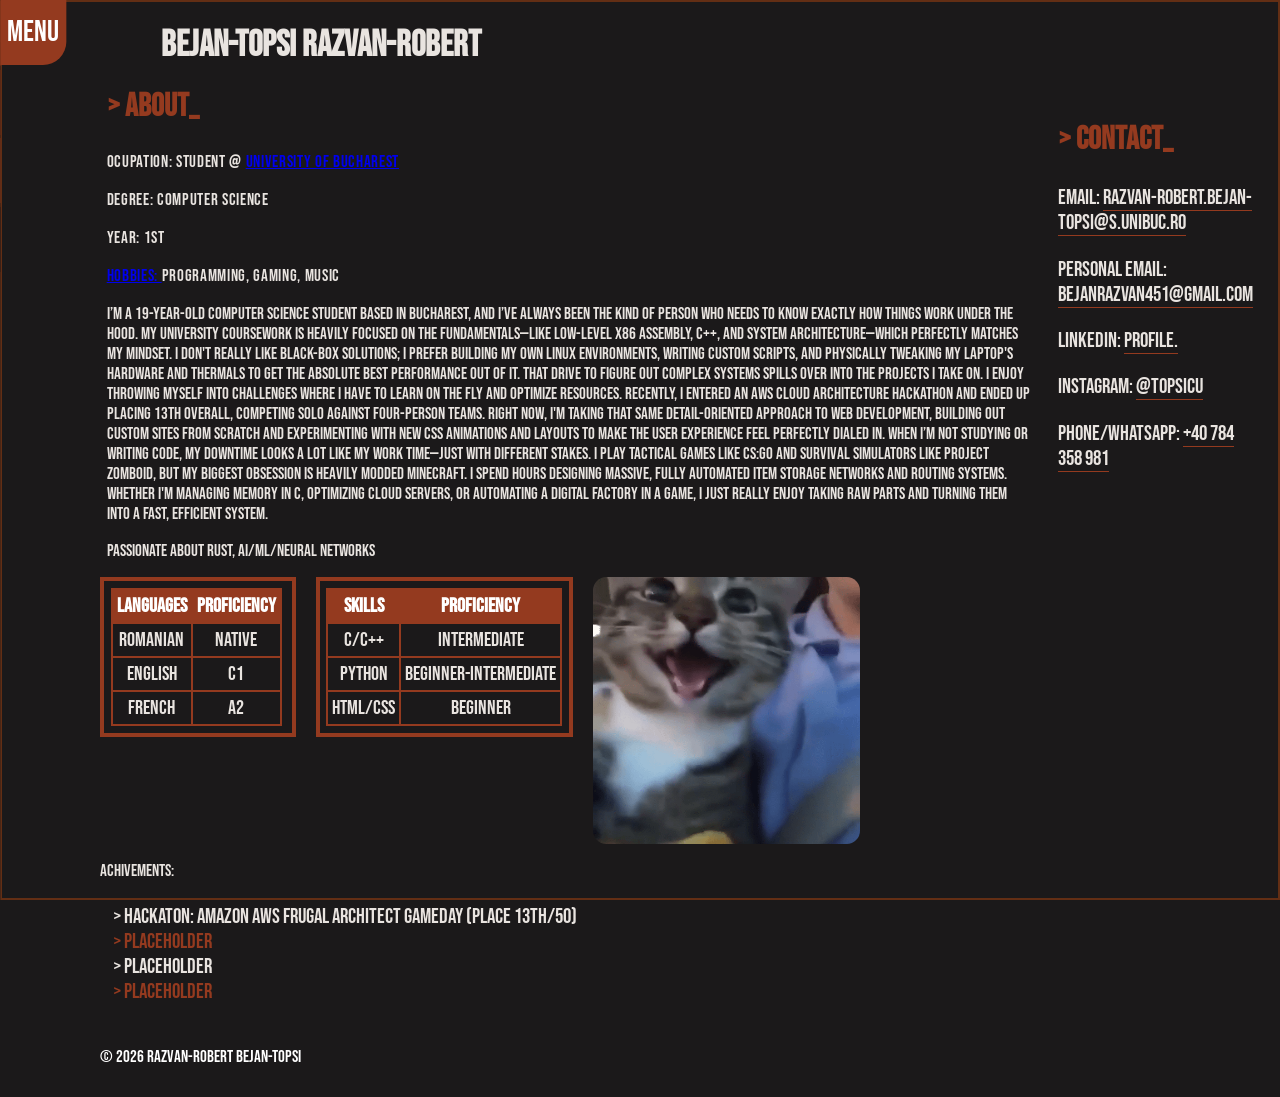
<file: index.html>
<!DOCTYPE html>
<html lang="en">
<head>
    <meta charset="utf-8">
    <title id="acasa">Razvan-Robert</title>
    <meta name="author" content="Razvan-Robert">
    <meta name="keywords" content="site personal, portofoliu, proiecte">
    <meta name="viewport" content="width=device-width, initial-scale=1.0">
    <link rel="stylesheet" href="style.css" type="text/css">
</head>
<body>
    <nav class="sidebar">
        <div class="menu-handle">MENU</div>

        <ul>
            <li><a href="#acasa">Home</a></li>
            <li><a href="hobbies.html">Hobbies</a></li>
            <li><a href="https://github.com/topsicu">Github</a></li>
            <li><a href="resurse/videofain.mp4">DON'T CLICK</a></li>
        </ul>
        <div class="sidebar-footer">
            <img src="resurse/universitate.png" alt="Logo">
        </div>
    </nav>
    <header>
        <h1 class="titlu" style="color: #e9e4e0; font-size: 36px; text-align: center;">Bejan-Topsi Razvan-Robert</h1>
    </header>
    <main class="continut">
        <div>
            <section class="textdespre">
                <h2 style="color: #943A1F;" class="despre">About</h2>
                <div class="shortdespre">
                    <p>Ocupation: Student @ <a href="https://www.fmi.unibuc.ro/">University of Bucharest</a></p>
                    <p>Degree: Computer Science</p>
                    <p>Year: 1st</p>
                    <p><a href="hobbies.html">Hobbies: </a><a>Programming</a>, <a>Gaming</a>, <a>Music</a></p>
                </div>
                <p>I’m a 19-year-old Computer Science student based in Bucharest, and I’ve always been the kind of person who needs to know exactly how things work under the hood. My university coursework is heavily focused on the fundamentals—like low-level x86 assembly, C++, and system architecture—which perfectly matches my mindset. I don't really like black-box solutions; I prefer building my own Linux environments, writing custom scripts, and physically tweaking my laptop's hardware and thermals to get the absolute best performance out of it.

                    That drive to figure out complex systems spills over into the projects I take on. I enjoy throwing myself into challenges where I have to learn on the fly and optimize resources. Recently, I entered an AWS cloud architecture hackathon and ended up placing 13th overall, competing solo against four-person teams. Right now, I'm taking that same detail-oriented approach to web development, building out custom sites from scratch and experimenting with new CSS animations and layouts to make the user experience feel perfectly dialed in.

                    When I’m not studying or writing code, my downtime looks a lot like my work time—just with different stakes. I play tactical games like CS:GO and survival simulators like Project Zomboid, but my biggest obsession is heavily modded Minecraft. I spend hours designing massive, fully automated item storage networks and routing systems. Whether I'm managing memory in C, optimizing cloud servers, or automating a digital factory in a game, I just really enjoy taking raw parts and turning them into a fast, efficient system.</p>
                <p>Passionate about Rust, AI/ML/Neural Networks</p>
            </section>

            <div class="tabele">
                <table style="border-color: #943A1F; padding-right: 10px;">
                    <tr>
                        <td style="text-align: center;">Languages</td>
                        <td style="text-align: center;">Proficiency</td>
                    </tr>
                    <tr>
                        <td style="text-align: center;">Romanian</td>
                        <td style="text-align: center;">Native</td>
                    </tr>
                    <tr>
                        <td style="text-align: center;">English</td>
                        <td style="text-align: center;">C1</td>
                    </tr>
                    <tr>
                        <td style="text-align: center;">French</td>
                        <td style="text-align: center;">A2</td>
                    </tr>
                </table>

                <table style="border-color: #943A1F;">
                    <tr>
                        <td style="text-align: center;">Skills</td>
                        <td style="text-align: center;">Proficiency</td>
                    </tr>
                    <tr>
                        <td style="text-align: center;">C/C++</td>
                        <td style="text-align: center;">Intermediate</td>
                    </tr>
                    <tr>
                        <td style="text-align: center;">Python</td>
                        <td style="text-align: center;">Beginner-Intermediate</td>
                    </tr>
                    <tr>
                        <td style="text-align: center;">HTML/CSS</td>
                        <td style="text-align: center;">Beginner</td>
                    </tr>
                </table>
                <img src="resurse/sillycat.gif" alt="cat" class="giftabele">
            </div>

            <div id="achivements">
                <p>Achivements:</p>
                <ul>
                    <li>Hackaton: AMAZON AWS Frugal Architect Gameday (Place 13th/50)</li>
                    <li>PLACEHOLDER</li>
                    <li>PLACEHOLDER</li>
                    <li>PLACEHOLDER</li>
                </ul>
            </div>
        </div>

        <div class="aside">
            <aside class="moreabout">
                <h2 style="color: #943A1F;">Contact</h2>
                <p>Email: <a href="mailto:razvan-robert.bejan-topsi@s.unibuc.ro">razvan-robert.bejan-topsi@s.unibuc.ro</a></p>
                <p>Personal Email: <a href="mailto:bejanrazvan451@gmail.com">bejanrazvan451@gmail.com</a></p>
                <p>LinkedIn: <a href="https://www.linkedin.com/in/r%C4%83zvan-bejan-topsi-7013613a9/">profile.</a></p>
                <p>Instagram: <a href="https://www.instagram.com/topsicu/">@topsicu</a></p>
                <p>Phone/WhatsApp: <a href="tel:+40784358981">+40 784 358 981</a></p>
            </aside>
        </div>

        <footer>
            <p>&copy; 2026 Razvan-Robert Bejan-Topsi</p>
        </footer>
    </main>
</body>
</html>
</file>
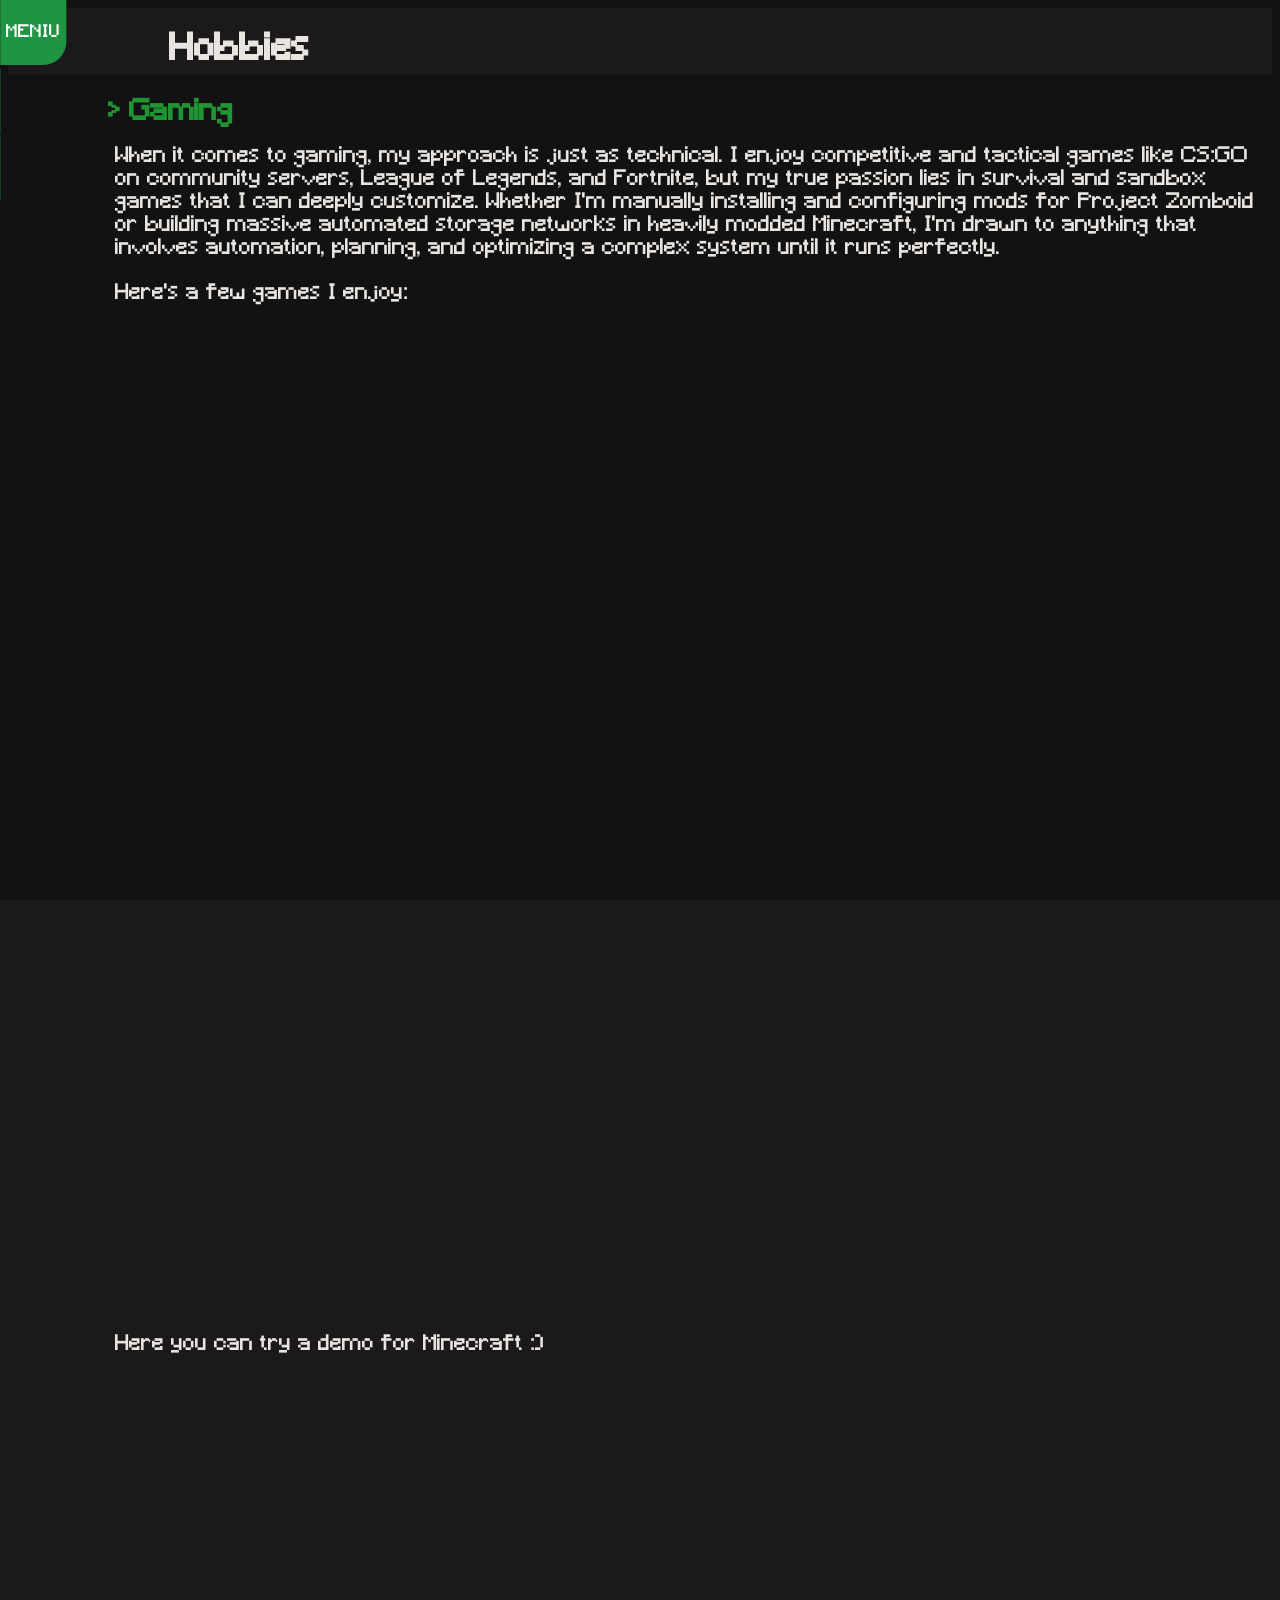
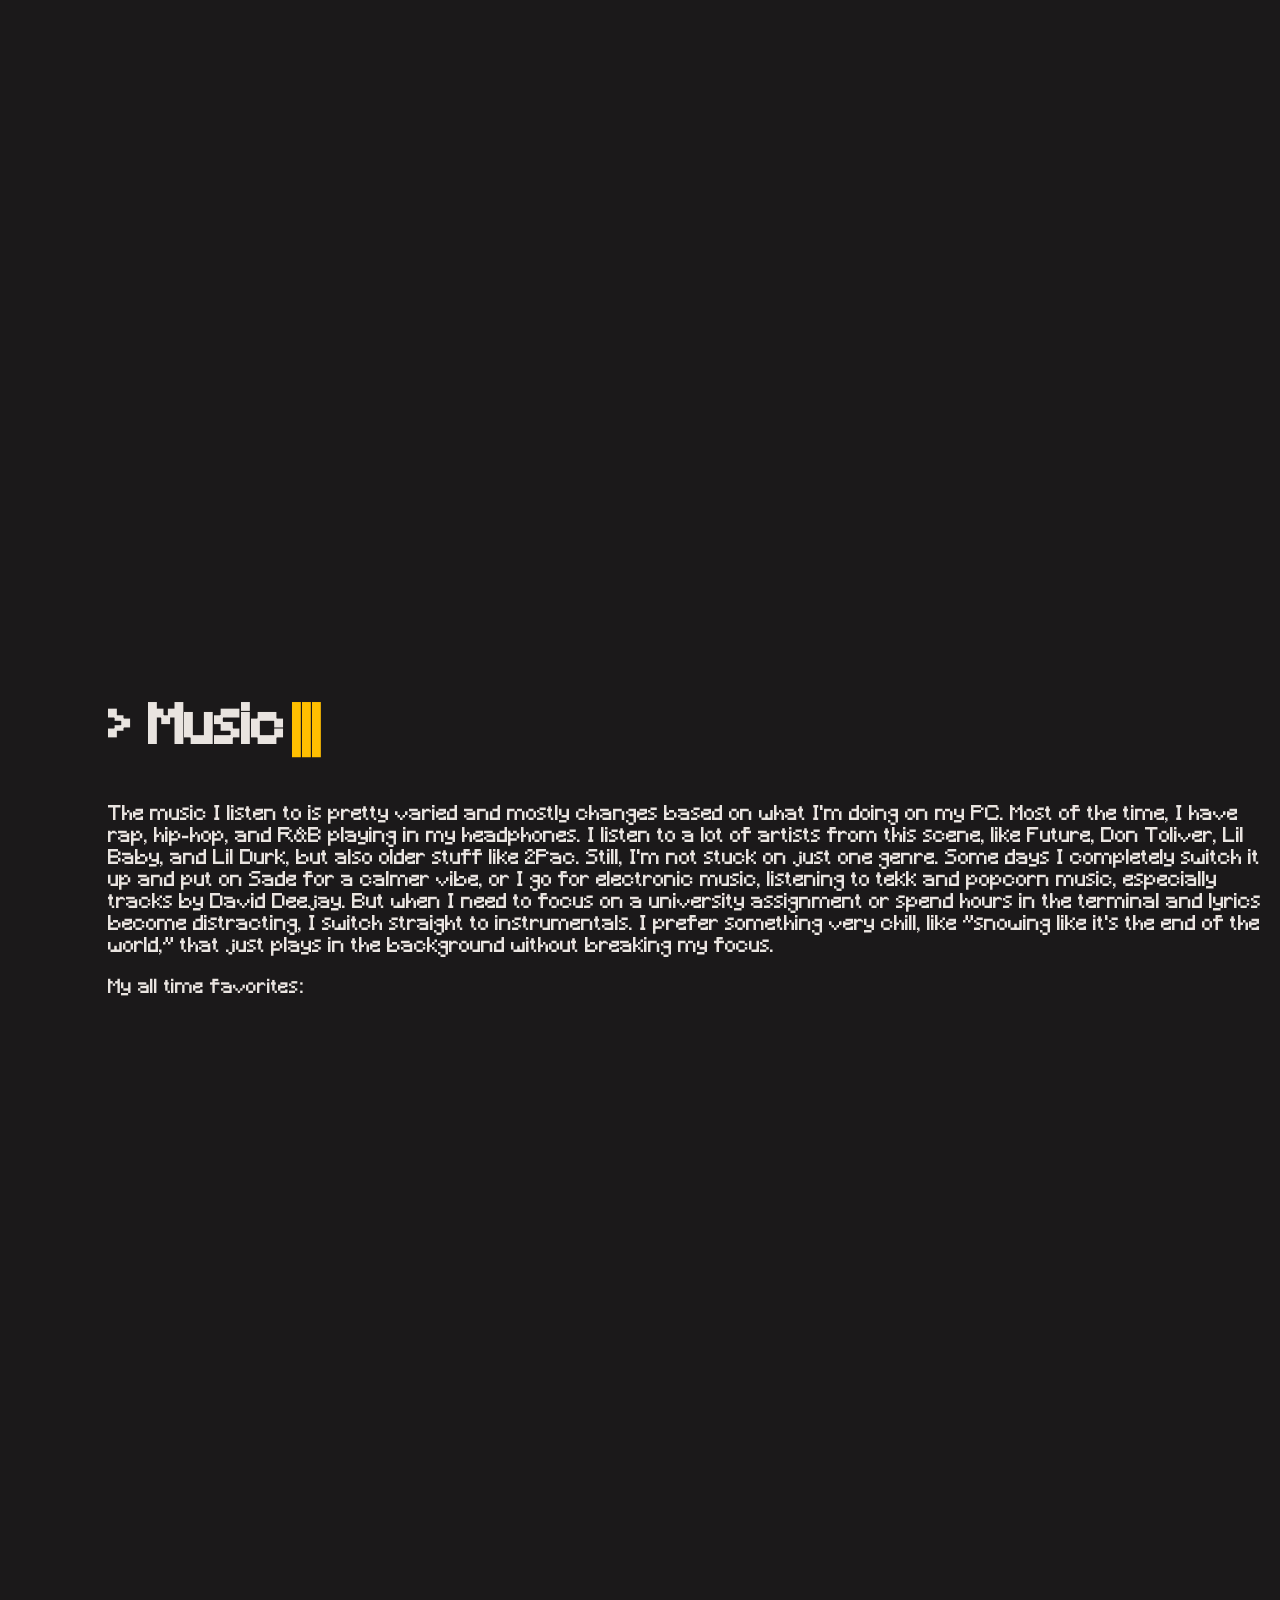
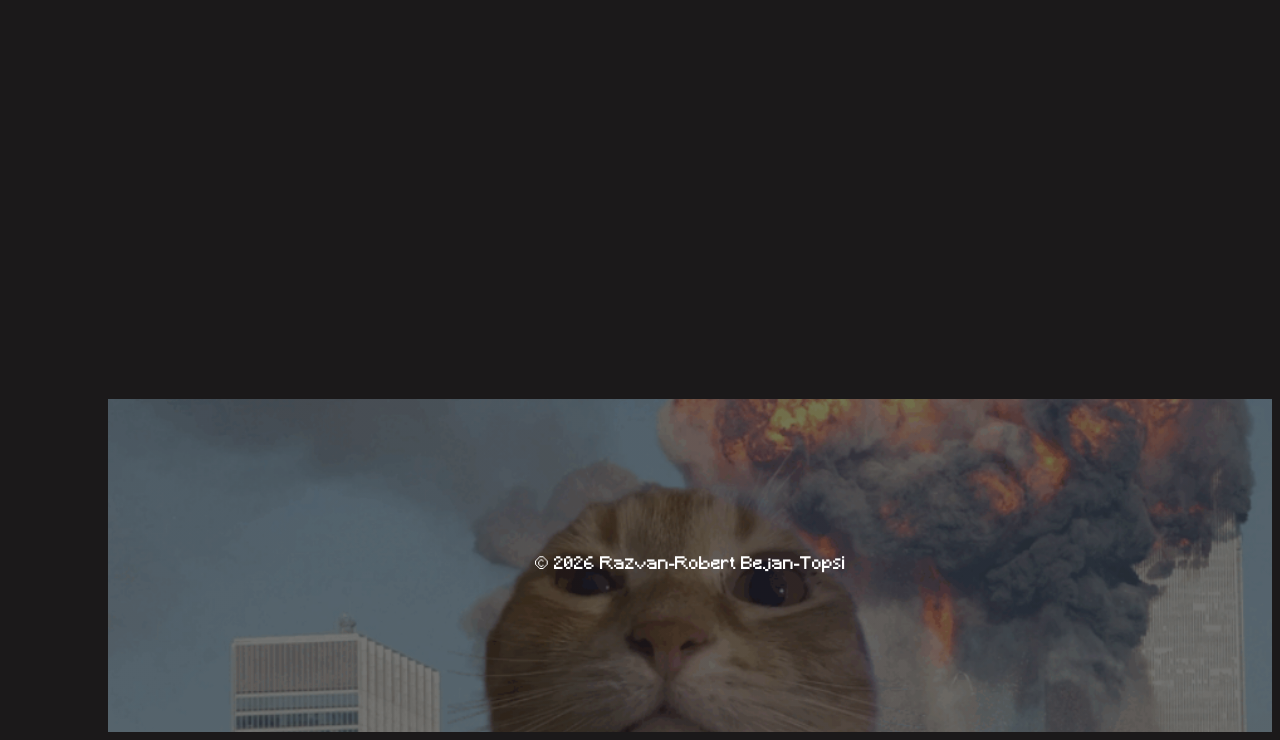
<file: hobbies.html>
<!DOCTYPE html>
<html lang="en">
<head>
    <meta charset="utf-8">
    <title id="acasa">Hobbies - Razvan-Robert</title>
    <meta name="author" content="Razvan-Robert">
    <meta name="keywords" content="site personal, portofoliu, proiecte">
    <meta name="viewport" content="width=device-width, initial-scale=1.0">
    <link rel="stylesheet" href="stylehobbies.css" type="text/css">
    <link rel="icon" href="resurse/disc.png" type="image/png">
</head>
<body>
    <nav class="sidebar">
        <div class="menu-handle">MENIU</div>

        <ul>
            <li><a href="index.html">Home</a></li>
            <li><a href="hobbies.html">Hobbies</a></li>
            <li><a href="https://github.com/topsicu">Github</a></li>
        </ul>
        <div class="sidebar-footer">
            <img src="resurse/universitate.png" alt="Logo">
        </div>
    </nav>

    <header>
        <h1 class="titlu" style="color: #e9e4e0; font-size: 36px; text-align: center;">Hobbies</h1>
    </header>
    <div class="page-bg"></div>
    <main class="continut">
        <h2 class="titlugaming">Gaming</h2>
        <section class="textprincipal">
            <h3 style="display: none;">Gaming description</h3>
            <p>When it comes to gaming, my approach is just as technical. I enjoy competitive and tactical games like CS:GO on community servers, League of Legends, and Fortnite, but my true passion lies in survival and sandbox games that I can deeply customize. Whether I'm manually installing and configuring mods for Project Zomboid or building massive automated storage networks in heavily modded Minecraft, I'm drawn to anything that involves automation, planning, and optimizing a complex system until it runs perfectly.</p>
            <p>Here's a few games I enjoy:</p>
        </section>
        <div class="jocuri">
            <iframe
                src="https://store.steampowered.com/widget/730/"
                title="Counter-Strike"
                width="646"
                height="190">
            </iframe>
            <iframe
                src="https://store.steampowered.com/widget/1172470/"
                title="Apex Legends"
                width="646"
                height="190">
            </iframe>
            <iframe
                src="https://store.steampowered.com/widget/1938090/"
                title="Call of Duty"
                width="646"
                height="190">
            </iframe>
            <iframe
                src="https://store.steampowered.com/widget/1422450/"
                title="Deadlock"
                width="646"
                height="190">
            </iframe>
            <iframe
                src="https://store.steampowered.com/widget/2507950/"
                title="Delta Force"
                width="646"
                height="190">
            </iframe>
        </div>
        <div class="textprincipal2">
            <p>Here you can try a demo for Minecraft :)</p>
        </div>
        <!-- <section class="scrollpast"></section> -->
        <div class="jocuri">
            <iframe width="1280" height="1080" title="Minecraft Demo" src="https://mcraft.fun/"></iframe>
        </div>
        <!-- <section class="scrollpast"></section> -->
        <div id="music"></div>

        <div class="textprincipal3" style="opacity: 0; height: 1500rem;">
        </div>
        <section class="musictot">
            <h2 id="titlumusic">Music</h2>
            <div class="textmuzica">
                <p>The music I listen to is pretty varied and mostly changes based on what I'm doing on my PC. Most of the time, I have rap, hip-hop, and R&B playing in my headphones. I listen to a lot of artists from this scene, like Future, Don Toliver, Lil Baby, and Lil Durk, but also older stuff like 2Pac. Still, I'm not stuck on just one genre. Some days I completely switch it up and put on Sade for a calmer vibe, or I go for electronic music, listening to tekk and popcorn music, especially tracks by David Deejay. But when I need to focus on a university assignment or spend hours in the terminal and lyrics become distracting, I switch straight to instrumentals. I prefer something very chill, like "snowing like it's the end of the world," that just plays in the background without breaking my focus.</p>
            </div>
            <p style="height: 50px; font-size: 28rem;">My all time favorites:</p>

            <div id="containervideouri">
                <iframe width="560" height="315" src="https://www.youtube.com/embed/NlwIDxCjL-8?si=xHVGY3xZZ1chzITo" title="YouTube video player" allow="accelerometer; autoplay; clipboard-write; encrypted-media; gyroscope; picture-in-picture; web-share" referrerpolicy="strict-origin-when-cross-origin" allowfullscreen></iframe>
                <iframe width="560" height="315" src="https://www.youtube.com/embed/zzbPQoxl-pA?si=VrfkK0Eq_vBTBLQg" title="YouTube video player" allow="accelerometer; autoplay; clipboard-write; encrypted-media; gyroscope; picture-in-picture; web-share" referrerpolicy="strict-origin-when-cross-origin" allowfullscreen></iframe>
                <iframe width="560" height="315" src="https://www.youtube.com/embed/naUqWQ-of6o?si=3fbZXykj8DvWetSW" title="YouTube video player" allow="accelerometer; autoplay; clipboard-write; encrypted-media; gyroscope; picture-in-picture; web-share" referrerpolicy="strict-origin-when-cross-origin" allowfullscreen></iframe>
                <iframe width="560" height="315" src="https://www.youtube.com/embed/mVDQ-_PfFX8?si=fDWJYPJUOHC9_ez2" title="YouTube video player" allow="accelerometer; autoplay; clipboard-write; encrypted-media; gyroscope; picture-in-picture; web-share" referrerpolicy="strict-origin-when-cross-origin" allowfullscreen></iframe>
                <iframe width="560" height="315" src="https://www.youtube.com/embed/lefnxBc9-20?si=GoP7JUd5GH7HxHHG" title="YouTube video player" allow="accelerometer; autoplay; clipboard-write; encrypted-media; gyroscope; picture-in-picture; web-share" referrerpolicy="strict-origin-when-cross-origin" allowfullscreen></iframe>
                <iframe width="560" height="315" src="https://www.youtube.com/embed/DMEHR8pdtnE?si=pf2dJEpmOOopO9vI" title="YouTube video player" allow="accelerometer; autoplay; clipboard-write; encrypted-media; gyroscope; picture-in-picture; web-share" referrerpolicy="strict-origin-when-cross-origin" allowfullscreen></iframe>
            </div>
        </section>
        <footer>
            <p>&copy; 2026 Razvan-Robert Bejan-Topsi</p>
        </footer>
    </main>
</body>
</html>
</file>
<file: style.css>
/* paleta culori: #1b191a negru, #943A1F portocaliu, #e9e4e0 alb */
/* animatie text */
@keyframes glowPulse {
  0%, 100% {
    text-shadow: 0 0 5rem rgba(148, 58, 31, 0.5);
  }
  50% {
    text-shadow: 0 0 20rem rgba(148, 58, 31, 1), 0 0 30rem rgba(148, 58, 31, 0.8);
  }
}

/* alta animatie */
@keyframes hud-pulse {
  from {
    box-shadow: inset 0 0 8px rgba(234, 88, 12, 0.15);
  }
  to {
    box-shadow: inset 0 0 22px rgba(234, 88, 12, 0.45);
  }
}
@keyframes blink {
  0%, 49% { opacity: 1; }
  50%, 100% { opacity: 0; }
}

html {
  font-size: calc(100vw / 1920); /* 1rem = 1px la 1920px latime, scalabil proportional */
}

body {
  font-family: 'Bebas', sans-serif;
  background-color: #1b191a;
  background-attachment: fixed;
}

body::after {
  content: "";
  position: fixed;
  inset: 0;
  pointer-events: none;
  z-index: 99;
  border: 2px solid rgba(234, 88, 12, 0.35);
  animation: hud-pulse 4s ease-in-out infinite alternate;
}

main {
  display: grid;
  grid-template-columns: 5fr 1fr;
  grid-template-areas: "main aside";
}

li::before{
  content: "> ";
}

header {
  display: flex;
  justify-content: flex-start;
  align-items: flex-start;
  height: 100rem;
  background-color: #1b191a;
  text-align: center;
  padding-left: 242rem;
}

/* fonturi */
@font-face {
  font-family: 'Minecraft';
  src: url('fonts/Minecraft.ttf') format('truetype');
  font-weight: normal;
  font-style: normal;
}
@font-face {
  font-family: 'Bebas';
  src: url('fonts/BebasNeue-Regular.ttf') format('truetype');
  font-weight: normal;
  font-style: normal;
}

/* meniu lateral */
.sidebar {
  display: flex;
  position: fixed;
  flex-direction: column;
  top: 0;
  left: 0;
  width: 130rem; 
  height: 100dvh;
  background-color: #1b191a;
  /* ascunde meniu */
  transform: translateX(-100%);
  /* animatie bounce meniu */
  transition: transform 600ms cubic-bezier(0.34, 1.56, 0.64, 1);
  
  z-index: 1000;
}

/* actiune la hover */
.sidebar:hover {
  transform: translateX(0);
}

/* buton meniu */
.menu-handle {
  position: absolute;
  right: -100rem;
  top: -2rem;
  width: 100rem;
  height: 100rem;
  background-color: rgb(148, 58, 31);
  color: #ffffff;
  display: flex;
  align-items: center;
  justify-content: center;
  font-size: 30px;
  border-radius: 0 0 35rem 0;
}


/* stil butoane */
.sidebar ul {
  list-style: none;
  margin: 0;
  padding: 0;
  display: flex;
  flex-direction: column;
  gap: 4rem;
}

.sidebar li {
  width: 100%;
}

.sidebar a {
  display: flex;
  align-items: center;
  justify-content: center;
  width: 100%;
  aspect-ratio: 4 / 3; /* forma butoane */
  color: #ffffff;
  background-color: #943A1F;
  text-decoration: none;
  font-family: sans-serif;
  font-size: 15rem;
  transition: background-color 300ms ease 0ms, color 300ms ease 150ms, transform 200ms ease 100ms;
}

.sidebar li:nth-child(even) a {
  filter: brightness(80%);
}

.sidebar li:nth-child(4) a{
  background-color: #1b191a;
  filter: brightness(100%);
  color: #1b191a;
}

.sidebar li:nth-child(4) a:hover{
  color:#534c50;
}

.sidebar a:hover {
  background-color: #682714;
}

.sidebar-footer {
  position: absolute;
  bottom: 0;
  left: 0;
  width: 100%;
  padding: 8rem;
  box-sizing: border-box;
}

.sidebar-footer img {
  width: 100%;
  padding: 10rem;
  margin-top: auto;
}

li a:hover {
  background-color: #943A1F;
  color: white;
}

ul {
  list-style-type: none;
  text-decoration: none;
  padding: 10rem;
  margin: 10rem;
}

h2::before {
  content: "> ";
}
h2::after {
  content: "_";
  color: #943A1F;
  animation: blink 1s infinite;
}
ul li a {
  text-decoration: none;
}
/* meniu lateral finish */

.continut{
  padding-left: 150rem;
  color: #e9e4e0;
  font-size: 15rem;
}

.despre {
  font-size: 48rem;
  color: #943A1F;
}

h1 {
  display: flex;
  justify-content: center;
  font-size: 48rem;
}

.tabele {
  display: flex;
  align-items: flex-start;
  font-size: 30rem;
  gap: 30rem;
}

.textdespre {
  font-size: 64rem; 
  text-align: left;
  padding-left: 10rem;
  margin-top: -10rem;
}

table {
  display: flex;
  padding: 10rem;
  border-collapse: collapse;
  border: 7rem solid #943A1F;
}
table tr:first-child {
  background-color: #943A1F;
  color: #ffffff;
  font-weight: bold;
}
table tr:not(:first-child):hover {
  background-color: rgba(148, 58, 31, 0.25);
  transition: background-color 0.2s ease;
}

th, td {
  padding: 6rem;
  border: 3rem solid #943A1F;
}

aside {
  grid-area: aside;
  background-color: #1b191a;
  padding: 20rem;
  color: #e9e4e0;
  font-size: 32rem; /*placeholde*/
  margin: 20rem;
  height: fit-content;
}

aside a {
  color: #e9e4e0;
  text-decoration: none;
  border-bottom: 2rem solid #943A1F;
  transition: color 0.2s ease, background-color 0.2s ease;
}

aside a:hover {
  background-color: #943A1F;
  color: #ffffff;
}

aside p {
  font-size: 32rem;
}

footer {
  width: 100%;
  background-color: #1b191a;
  color: #ffffff;
  padding: 20rem 0;
  box-sizing: border-box;
}

html, body {
  margin: 0;
  padding: 0;
  min-height: 100vh;
}

.shortdespre {
  letter-spacing: 1rem;
  line-height: 50%;
}

.titlu {
  color: #943A1F;
  animation: glowPulse 1500ms infinite ease-out;
}

p {
  font-size: 25rem;
}

.giftabele {
  height: 400rem;
  width: 400rem;
  border-radius: 20rem;
}

#achivements {
  font-size: 32rem;
}
#achivements li:nth-of-type(odd) {
  color: #e9e4e0;
}
#achivements li:nth-of-type(even) {
  color: #943A1F;
}


    /* site responsive */
    @media (max-width: 768px) {
      html {
        font-size: clamp(0.75px, calc(100vw / 480), 1.4px);
      }

      header {
        padding-left: 110rem;
        height: auto;
        padding-top: 20rem;
        padding-bottom: 20rem;
      }

      main {
        display: flex;
        flex-direction: column;
        padding-left: 30rem;
        padding-right: 30rem;
      }

      .continut {
        padding-left: 0;
      }

      .tabele {
        flex-direction: column;
        gap: 20rem;
      }

      .shortdespre {
        line-height: 1.2;
      }

      .sidebar {
        width: 110rem;
      }

      .menu-handle {
        width: 80rem;
        height: 80rem;
        right: -80rem;
        font-size: 16px;
      }
    }
</file>
<file: stylehobbies.css>
/* animatie text */

@keyframes glowPulse {
  0%, 100% {
    text-shadow: 0 0 5rem rgba(31, 148, 31, 0.5);
  }
  50% {
    text-shadow: 0 0 20rem rgb(31, 148, 47), 0 0 30rem rgba(31, 148, 89, 0.8);
  }
}
@keyframes eqPulse {
  0%, 100% { transform: scaleY(0.3); }
  50% { transform: scaleY(1); }
}
/* fonturi */
@font-face {
  font-family: 'Minecraft';
  src: url('fonts/Minecraft.ttf') format('truetype');
  font-weight: normal;
  font-style: normal;
}
@font-face {
  font-family: 'Bebas';
  src: url('fonts/BebasNeue-Regular.ttf') format('truetype');
  font-weight: normal;
  font-style: normal;
}
@font-face {
  font-family: 'Zeyada';
  src: url('fonts/Zeyada.ttf') format('truetype');
  font-weight: normal;
  font-style: normal;
}

/* meniu lateral */
.sidebar {
  display: flex;
  position: fixed;
  flex-direction: column;
  top: 0;
  left: 0;
  width: 130rem; 
  height: 100dvh;
  background-color: #1b191a;
  
  /* ascunde meniu */
  transform: translateX(-100%);
  transition: transform 600ms cubic-bezier(0.34, 1.56, 0.64, 1);  
  z-index: 1000;
  animation: sidebarBgChange linear;
  animation-timeline: --scrollpast-timeline;
  animation-range: exit 0% exit 100%;
}

/* actiune la hover */
.sidebar:hover {
  transform: translateX(0);
}

/* buton meniu */
.menu-handle {
  position: absolute;
  right: -100rem;
  top: -2rem;
  width: 100rem;
  height: 100rem;
  background-color: #1f9442;
  color: #ffffff;
  display: flex;
  align-items: center;
  justify-content: center;
  cursor: pointer;
  border-radius: 0 0 35rem 0;
  animation: handleColorChange linear both;
  animation-timeline: --scrollpast-timeline;
  animation-range: exit 0% exit 100%;
}

.menu-handle {
  font-size: 26rem;
}

/* stil butoane */
.sidebar ul {
  list-style: none;
  margin: 0;
  padding: 0;
  display: flex;
  flex-direction: column;
  gap: 4rem;
}

.sidebar li {
  width: 100%;
}

.sidebar a {
  display: flex;
  align-items: center;
  justify-content: center;
  width: 100%;
  aspect-ratio: 4 / 3; /* forma butoane */
  color: #ffffff;
  background-color: #1f9442;
  text-decoration: none;
  font-family: sans-serif;
  font-size: 15rem;
  font-weight: bold;
  transition: background-color 300ms ease 0ms, color 300ms ease 150ms, transform 200ms ease 100ms;
  animation: sidebarBgChange linear;
  animation-timeline: --scrollpast-timeline;
}

.sidebar ul li a {
  font-size: 26rem;
  animation: navLinkChange linear both;
  animation-timeline: --scrollpast-timeline;
  animation-range: exit 0% exit 100%;
}

.sidebar a:hover {
  background-color: #1f9442;
  filter: brightness(85%); /* intunecare la hover */
}

.sidebar-footer {
  position: absolute;
  bottom: 0;
  left: 0;
  width: 100%;
  padding: 8rem;
  box-sizing: border-box;
}

.sidebar-footer img {
  width: 100%;
  padding: 10rem;
  margin-top: auto;
}

li a:hover {
  background-color: #1f9442;
  color: white;
  filter: brightness(85%);
}

#title {
  font-family: 'Bebas', sans-serif;
  font-size: 48rem;
  color: #e9e4e0;
  margin-top: 20rem;
}

ul {
  list-style-type: none;
  text-decoration: none;
  padding: 10rem;
  margin: 10rem;
}

ul li a {
  text-decoration: none;
}
/* meniu lateral finish */

main {
  background-color: #1b191a;
}

html {
  background-color: #1b191a;
  font-family: 'Minecraft', sans-serif;
  font-size: calc(100vw / 1920); /* 1rem = 1px la 1920px latime, scalabil proportional */
  timeline-scope: --scrollpast-timeline;
  animation: htmlFontChange linear both;
  animation-timeline: --scrollpast-timeline;
  animation-range: exit 0% exit 100%;
}

.titlu {
  color: #1f9432;
  animation: glowPulse 2500ms infinite ease-out;
}

.titlugaming {
  color: #1f9432;
  font-size: 28px;
}

header {
  display: flex;
  justify-content: flex-start;
  align-items: flex-start;
  height: 100rem;
  background-color: #1b191a;
  text-align: center;
  padding-left: 242rem;
}

.continut {
  flex: 1;
  padding-left: 150rem;
  color: #e9e4e0;
  font-size: 15rem;
}
h2::before {
  content: "> ";
}

.titlugamin {
  text-decoration: none;
  font-size: 48rem;
}

footer {
  grid-column: 1 / -1; /* intinde footer-ul pe ambele coloane ale grid-ului */
  width: 100%;
  min-height: 120rem;
  height: 500rem;
  color: #ffffff;
  padding: 20rem 0;
  box-sizing: border-box;
  background-image: linear-gradient(rgba(27, 25, 26, 0.6), rgba(27, 25, 26, 0.6)), url('resurse/cat.gif');
  background-size: cover;
  background-position: center;
  background-repeat: no-repeat;
  display: flex;
  justify-content: center;
  align-items: center;
}
footer p{
  font-size: 25rem;
}

.textprincipal {
  font-size: 32rem; /* 2rem originali = 32px */
  text-align: left;
  padding-left: 10rem;
  margin-top: -10rem;
}

.textprincipal2{
  font-size: 32rem; 
  text-align: left;
  padding-left: 10rem;
  margin-top: -10rem;
}

.jocuri {
  display: flex;
  flex-direction: row;
  gap: 16rem;
  flex-wrap: wrap;

}

iframe{
  border: 0;
}
.textprincipal3 p {
  animation: textStyleChange linear both;
  animation-timeline: --scrollpast-timeline;
  animation-range: exit 0% exit 100%;
  font-size: 20rem;
  text-align: left;
}

#music {
  view-timeline-name: --scrollpast-timeline;
  view-timeline-axis: block;
  height: 600rem; 
}

.page-bg {
  position: fixed;
  top: 0;
  left: 0;
  width: 100vw;
  height: 100vh;
  z-index: -1;               
  background-color: #121212; /* culoare pagina default */

  animation: bgChange linear both;
  animation-timeline: --scrollpast-timeline;
  animation-range: exit 0% exit 100%;
}

#titlumusic {
  font-size: 80rem; /* 5rem originali = 80px */
}
#titlumusic::after {
  content: " |||";
  display: inline-block;
  color: #ffbf00;
  margin-left: 12rem;
  animation: eqPulse 0.8s ease-in-out infinite;
}
.textmuzica p {
  font-size: 30rem;
}

#containervideouri {
  gap: 5rem;
  display: flex;
  flex-wrap: wrap;
}

body, .continut, section {
  background-color: transparent;
}

@keyframes bgChange {
  to {
    background-color: #4a0b26;
  }
}

@keyframes sidebarBgChange {
  to {
    background-color: #2a0515; 
  }
}

@keyframes navLinkChange {
  to {
    color: #4a0b26; /* Midnight Cherry */
    background-color: #ffbf00; /* Amber yellow */
    font-family: 'Zeyada', Tahoma, Geneva, Verdana, sans-serif; /* ADAUGAT font pt butoane */
  }
}

@keyframes textStyleChange {
  to {
    font-family: 'Zeyada', Tahoma, Geneva, Verdana, sans-serif; 
    color: #fdfbf7; 
    opacity: 100%; 
  }
}

@keyframes footerChange {
  to {
    background-color: #4a0b26; 
    color: #fdfbf7;
    border-top: none; 
  }
}

@keyframes handleColorChange {
  to {
    background-color: #ffbf00; 
    color: #4a0b26; 
  }
}

@keyframes htmlFontChange {
  to {
    font-family: 'Zeyada', Tahoma, Geneva, Verdana, sans-serif;
    color: #fdfbf7; 
  }
}

   /* site responsive */
@media (max-width: 768px) {
  html {
     font-size: clamp(0.75px, calc(100vw / 480), 1.4px);
  }

  header {
    padding-left: 100rem;
    padding-right: 20rem;
    height: auto;
    padding-top: 20rem;
    padding-bottom: 20rem;
  }

  #title {
    font-size: 34rem;
    margin-top: 10rem;
    text-align: left;
  }

  .continut {
    padding-left: 24rem;
    padding-right: 24rem;
  }

  .titlugamin {
    font-size: 36rem;
  }

  .titlugaming {
    font-size: 22rem;
  }

  .textprincipal,
  .textprincipal2 {
    font-size: 20rem;
    line-height: 1.4;
    padding-left: 0;
    margin-top: 0;
  }

  .textprincipal3 p {
    font-size: 18rem;
    line-height: 1.4;
  }

  #music {
    height: auto;
    min-height: 600rem;
    padding-bottom: 40rem;
  }

  #titlumusic {
    font-size: 46rem;
  }

  .textmuzica p {
    font-size: 20rem;
    line-height: 1.4;
  }

  .jocuri,
  #containervideouri {
    flex-direction: column;
    gap: 16rem;
  }

  iframe {
    width: 100%;
    height: auto;
    aspect-ratio: 16 / 9;
  }

  footer {
    height: 260rem;
    padding: 20rem;
    text-align: center;
  }

  footer p {
    font-size: 20rem;
  }

  .sidebar {
    width: 140rem;
  }

  .sidebar ul li a {
    font-size: 18rem;
  }

  .menu-handle {
    width: 75rem;
    height: 75rem;
    right: -75rem;
    font-size: 18rem;
  }
}
</file>
